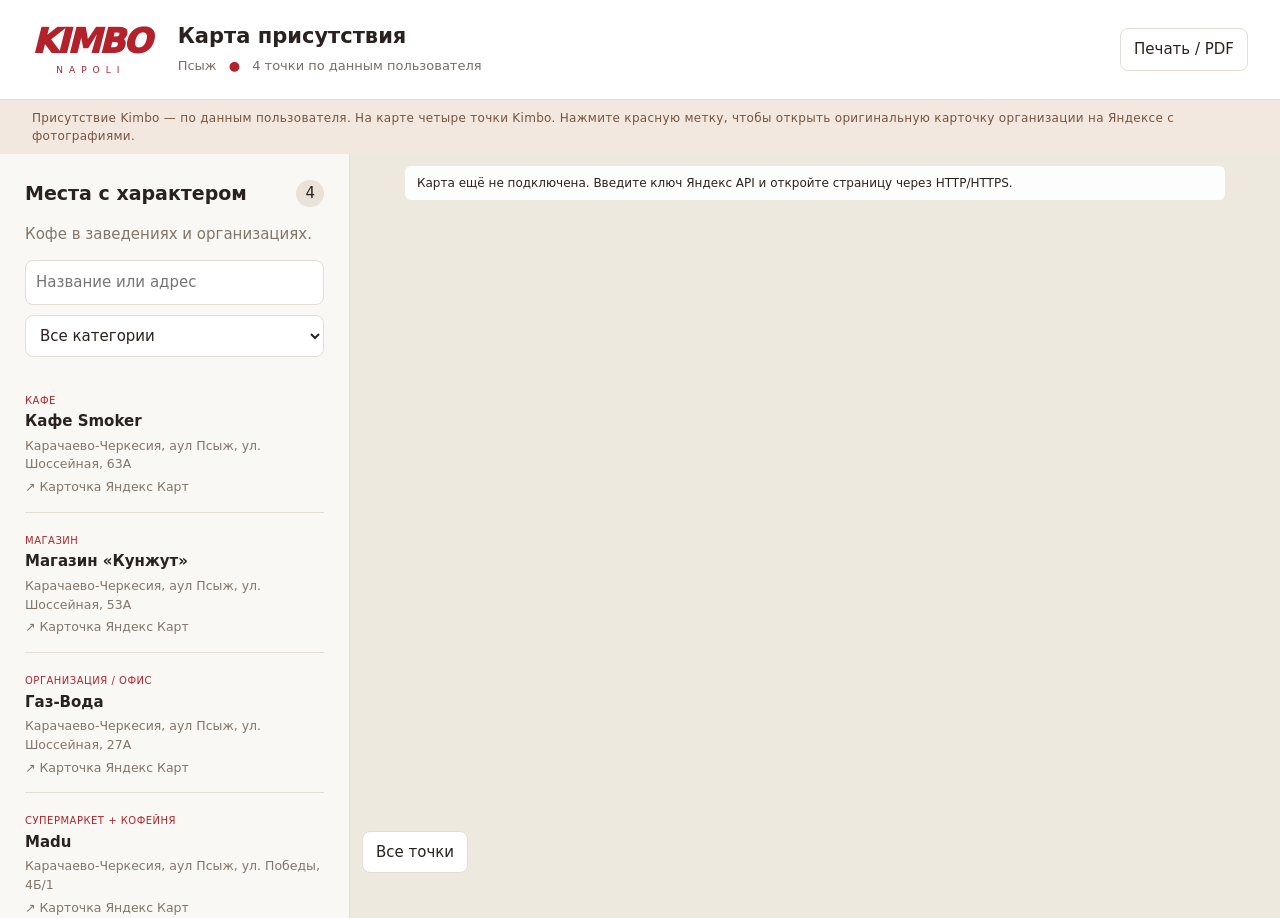
<file: kimbo-map/index.html>
<!doctype html><html lang="ru"><meta charset="utf-8"><meta name="viewport" content="width=device-width,initial-scale=1"><title>Kimbo — карта присутствия · Псыж</title><link rel="stylesheet" href="style.css">
<body><header><div class="brand">KIMBO<span>NAPOLI</span></div><div><h1>Карта присутствия</h1><p>Псыж <span class="dot">●</span> 4 точки по данным пользователя</p></div><button id="print">Печать / PDF</button></header>
<div class="demo">Присутствие Kimbo — по данным пользователя. На карте четыре точки Kimbo. Нажмите красную метку, чтобы открыть оригинальную карточку организации на Яндексе с фотографиями.</div>
<main><aside><div class="heading"><h2>Места с характером</h2><span id="count"></span></div><p class="muted">Кофе в заведениях и организациях.</p><input id="search" type="search" placeholder="Название или адрес" aria-label="Поиск точек"><select id="filter" aria-label="Категория"><option value="">Все категории</option></select><div id="list"></div><div class="geocode-box"><label for="api-key">Ключ Яндекс JavaScript API</label><input id="api-key" type="password" autocomplete="off" placeholder="Ключ с ограничением по домену"><button id="connect-map">Подключить Яндекс Карты</button><button id="locate" class="primary">Проверить адреса автоматически</button><p id="geocode-status" class="small" role="status">Точные адреса через официальный геокодер Яндекс. Для мест без готовой ссылки. Четыре исходные карточки можно открыть без ключа и геокодирования; фото не отправляются.</p></div><div class="actions"><button id="add" class="primary">＋ Добавить место</button><button id="export">Экспорт JSON</button><label class="button">Импорт JSON<input id="import" type="file" accept="application/json,.json" hidden></label><button id="reset">Исходные точки Псыжа</button></div><p class="muted small">Изменения сохраняются в этом браузере. Экспортируйте JSON для резервной копии и передачи.</p></aside>
<section id="map" aria-label="Интерактивная карта Псыжа" tabindex="0"><div id="yandex-map"></div><div id="map-status" role="status">Карта ещё не подключена. Введите ключ Яндекс API и откройте страницу через HTTP/HTTPS.</div><button id="home" class="map-home">Все точки</button><div id="card" hidden></div></section></main>
<dialog id="editor"><form id="form"><h2>Новое место</h2><p class="muted">Нет проверенных координат? Оставьте их пустыми — место попадёт в список уточнения, без метки.</p><label>Название<input name="name" required maxlength="160"></label><label>Категория<select name="category"><option>Кофейня</option><option>Кафе</option><option>Бар</option><option>Магазин</option><option>Офис</option><option>Организация / офис</option><option>Супермаркет + кофейня</option><option>Другое</option></select></label><label>Адрес<input name="address" required maxlength="300"></label><div class="coords"><label>Широта<input name="lat" type="number" step="any" min="-85" max="85" placeholder="44.22"></label><label>Долгота<input name="lng" type="number" step="any" min="-180" max="180" placeholder="42.06"></label></div><label>Ссылка Яндекс Карт<input name="yandexUrl" type="url" placeholder="https://yandex.ru/maps/…"></label><label>Комментарий<textarea name="comment" maxlength="2000"></textarea></label><label>Фотографии (несколько)<input id="photos" type="file" accept="image/jpeg,image/png,image/webp" multiple></label><p class="small muted">Только ваши фотографии. До 5 МБ на файл; изображения уменьшаются для хранения.</p><label><input name="demo" type="checkbox"> Демонстрационная точка</label><p id="form-error" role="alert"></p><div class="actions"><button type="submit" class="primary">Сохранить</button><button id="cancel" type="button">Отмена</button></div></form></dialog>
<script src="config.js"></script><script src="yandex-map.js?v=kimbo-linked-pins-20261103"></script><script src="points.js?v=psyz-4pins-20261103"></script><script src="geocoder.js?v=20261103b"></script><script src="app.js?v=native-poi-20261103"></script></body></html>
</file>
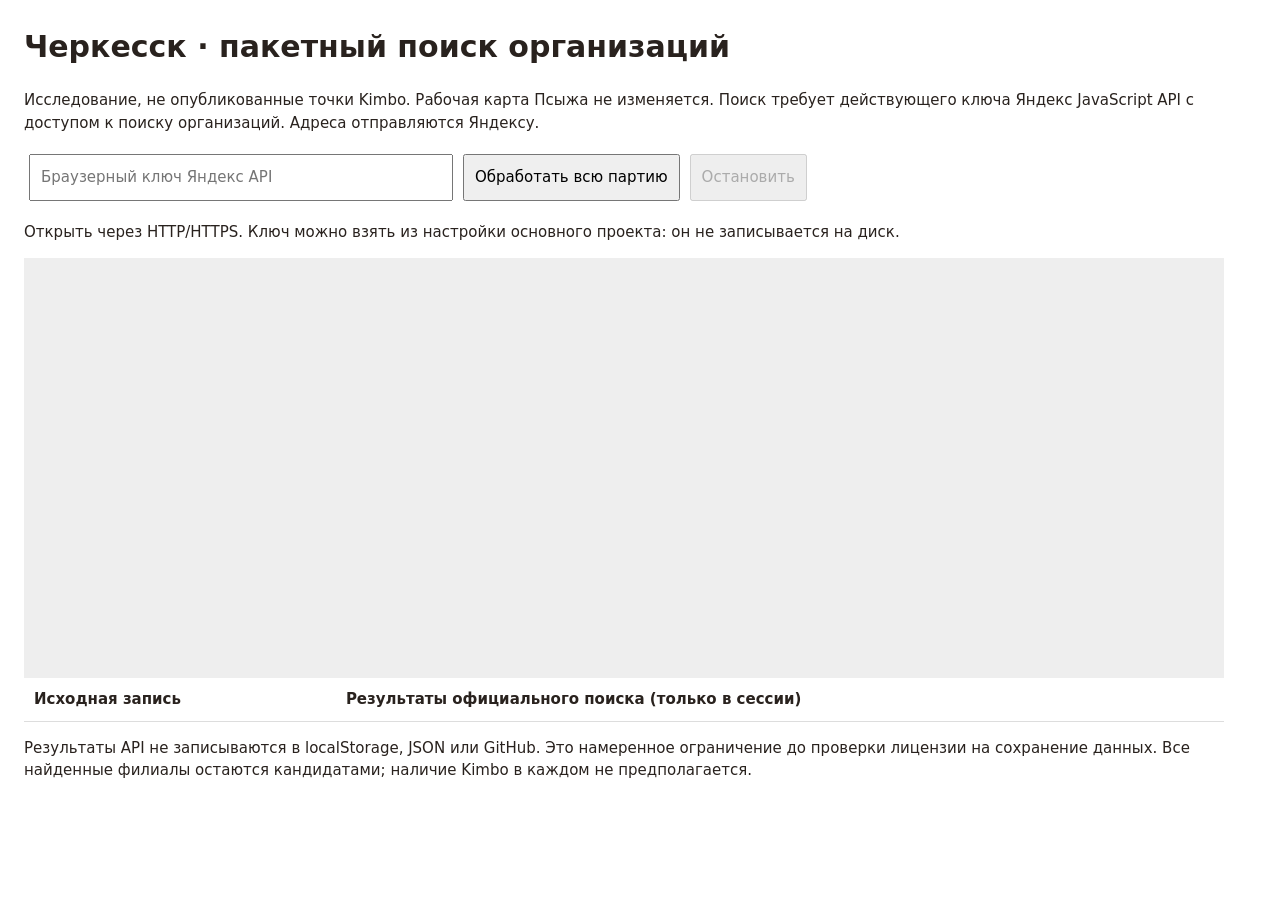
<file: kimbo-map/research/cherkessk/index.html>
<!doctype html><html lang="ru"><meta charset="utf-8"><meta name="viewport" content="width=device-width,initial-scale=1"><title>Kimbo · исследование Черкесска</title><style>body{font:15px/1.5 system-ui;margin:24px;max-width:1200px;color:#29221e}button,input{padding:10px;font:inherit;margin:5px}input{max-width:90%;width:400px}#map{height:420px;background:#eee}table{border-collapse:collapse;width:100%}td,th{border-bottom:1px solid #ddd;text-align:left;padding:10px;vertical-align:top}button{cursor:pointer}small{display:block;color:#766}#status{white-space:pre-wrap}a{color:#a32229}</style>
<h1>Черкесск · пакетный поиск организаций</h1><p>Исследование, не опубликованные точки Kimbo. Рабочая карта Псыжа не изменяется. Поиск требует действующего ключа Яндекс JavaScript API с доступом к поиску организаций. Адреса отправляются Яндексу.</p>
<input id="key" type="password" autocomplete="off" placeholder="Браузерный ключ Яндекс API" aria-label="Ключ Яндекс"><button id="run">Обработать всю партию</button><button id="stop" disabled>Остановить</button><p id="status" role="status">Открыть через HTTP/HTTPS. Ключ можно взять из настройки основного проекта: он не записывается на диск.</p><div id="map"></div><table><thead><tr><th>Исходная запись</th><th>Результаты официального поиска (только в сессии)</th></tr></thead><tbody id="results"></tbody></table>
<p>Результаты API не записываются в localStorage, JSON или GitHub. Это намеренное ограничение до проверки лицензии на сохранение данных. Все найденные филиалы остаются кандидатами; наличие Kimbo в каждом не предполагается.</p><script src="../../config.js"></script><script src="batch-core.js"></script><script src="batch-search.js?v=script-error-stop-20261103"></script></html>
</file>
<file: kimbo-map/style.css>
:root{--red:#b3222b;--ink:#29221e;--paper:#faf8f4;--line:#e4ddd4}*{box-sizing:border-box}body{margin:0;background:var(--paper);color:var(--ink);font:15px/1.5 system-ui,sans-serif}header{height:100px;display:flex;align-items:center;gap:28px;padding:18px 32px;background:#fff;border-bottom:1px solid var(--line)}.brand{font-size:34px;font-weight:950;font-style:italic;letter-spacing:-2px;color:var(--red);line-height:1}.brand span{display:block;font:9px system-ui;letter-spacing:6px;text-align:center;margin-top:7px}h1{font-size:21px;margin:0}header p{margin:3px 0;color:#786d64;font-size:13px}header button{margin-left:auto}.dot{color:var(--red);padding:0 8px}.demo{padding:9px 32px;background:#f2e8df;font-size:12px;color:#78543e;letter-spacing:.3px}main{display:grid;grid-template-columns:350px 1fr;height:calc(100dvh - 136px);min-height:520px}aside{padding:25px;overflow:auto;background:var(--paper);border-right:1px solid var(--line)}h2{font-size:19px;margin:0}.heading{display:flex;align-items:center;justify-content:space-between}.heading span{background:#eae1d8;border-radius:20px;padding:2px 9px}.muted{color:#82756a}.small{font-size:12px}input,select,textarea{font:inherit;border:1px solid var(--line);background:white;border-radius:8px;padding:10px;width:100%;color:var(--ink)}#filter{margin:10px 0 16px}button,.button{font:inherit;border:1px solid var(--line);background:white;border-radius:8px;padding:9px 13px;cursor:pointer;color:var(--ink)}button:hover,.button:hover{border-color:var(--red)}button:focus-visible,a:focus-visible{outline:3px solid #b3222b77}.primary{background:var(--red);color:white;border-color:var(--red)}.actions{display:flex;flex-wrap:wrap;gap:8px;margin-top:20px}.actions button,.button{font-size:12px}.place{display:block;width:100%;text-align:left;padding:15px 0;border:0;border-bottom:1px solid var(--line);border-radius:0;background:none}.place strong{display:block;font-size:15px}.place small{display:block;color:#82756a;margin-top:4px}.tag{font-size:10px;letter-spacing:.5px;text-transform:uppercase;color:var(--red)}#map{position:relative;overflow:hidden;background:#eee9df;touch-action:none}#tiles,#markers{position:absolute;inset:0;pointer-events:none}#tiles img{position:absolute;width:256px;height:256px;max-width:none}.pin{position:absolute;width:34px;height:40px;transform:translate(-50%,-100%);border:3px solid white;border-radius:18px 18px 18px 3px;color:white;box-shadow:0 3px 8px #0003;pointer-events:auto;padding:0;font-weight:bold}.pin[data-category="Кафе"]{background:#806149}.pin[data-category="Бар"]{background:#302723}.pin[data-category="Магазин"]{background:#aa7941}.pin{background:var(--red)}.controls{position:absolute;right:20px;top:22px;display:grid;gap:5px}.controls button{font-size:23px;width:44px;box-shadow:0 2px 10px #0001}.map-label{position:absolute;top:24px;left:24px;background:#fffc;padding:9px 15px;border-radius:5px;font-size:12px;letter-spacing:2px;pointer-events:none}.map-label span{display:block;font-size:9px;letter-spacing:1px;color:#82756a}.attribution{position:absolute;bottom:0;right:0;background:#fffe;padding:3px 7px;font-size:10px}.attribution a{color:#51483e}#map-status{position:absolute;bottom:28px;left:20px;right:20px;pointer-events:none;font-size:12px;background:#fffE;border-radius:6px;padding:8px 12px}#map-status:empty{display:none}#card{position:absolute;right:20px;bottom:45px;width:320px;max-height:75%;overflow:auto;background:white;border-radius:12px;box-shadow:0 12px 50px #20180f33;padding:22px;touch-action:pan-y}#card h2{margin:9px 0}#card .close{float:right;padding:0 8px;font-size:22px}.gallery{display:flex;gap:8px;overflow:auto;margin-top:15px}.gallery img{height:145px;width:220px;object-fit:cover;border-radius:6px}.no-photo{border:1px dashed var(--line);padding:22px;text-align:center;color:#9a8b7d;font-size:12px;margin-top:18px}dialog{border:0;border-radius:14px;padding:26px;width:480px;max-width:95vw;max-height:92dvh}dialog::backdrop{background:#20180f66}form label{display:block;margin-top:12px;font-size:13px}form input[type=checkbox]{width:auto}.coords{display:flex;gap:12px}#form-error{color:var(--red)}@media(max-width:700px){header{height:85px;padding:14px 18px;gap:18px}h1{font-size:17px}.brand{font-size:28px}header button{font-size:11px;padding:7px}.demo{padding:8px 18px;font-size:10px}main{display:flex;flex-direction:column-reverse;height:auto;min-height:0}#map{height:58dvh;min-height:360px}aside{padding:20px;border-right:0}.map-label{left:12px;top:12px}#card{right:12px;bottom:32px;width:calc(100% - 24px);max-height:70%}}@media print{@page{size:A4 landscape;margin:10mm}header{height:80px}main{height:150mm;min-height:0;grid-template-columns:70mm 1fr}aside{padding:12px}.actions,#search,#filter,.controls,header button,dialog,#card{display:none!important}#map{height:150mm;print-color-adjust:exact}.demo,.pin{print-color-adjust:exact}#map-status{font-size:10px}}

.pin[data-category="Офис"]{background:#54605b}.pin[data-category="Супермаркет + кофейня"]{background:#945136}

.geocode-box{padding:14px 0;border-bottom:1px solid var(--line)}.geocode-box button{font-size:13px;width:100%}@media print{.geocode-box{display:none}}

#map{touch-action:auto}#yandex-map{position:absolute;inset:0}#map-status{bottom:auto;top:12px;left:55px;right:55px;z-index:2;pointer-events:none}.map-home{position:absolute;bottom:45px;left:12px;z-index:2}#card{z-index:3;bottom:75px}#api-key{margin:8px 0}.geocode-box button{margin:4px 0}#map-status:empty{display:none}@media print{.map-home{display:none}}
</file>
